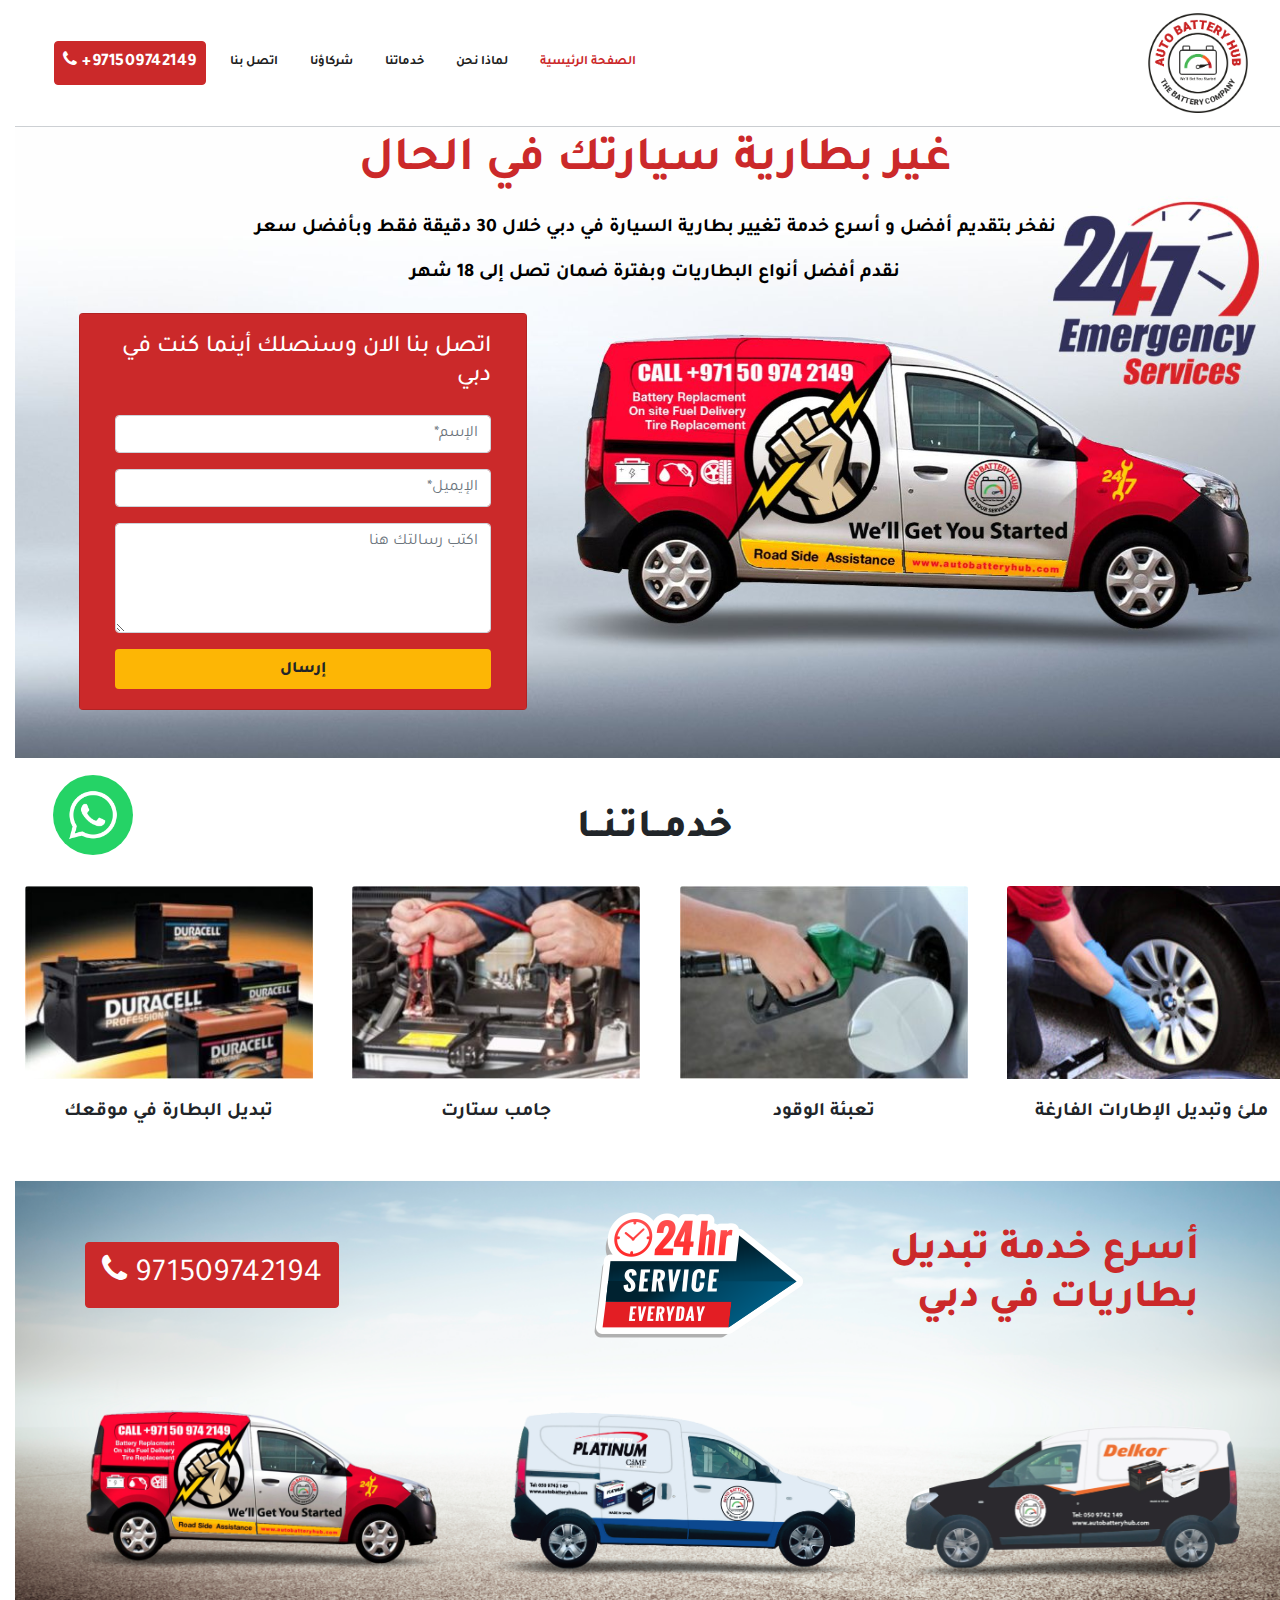
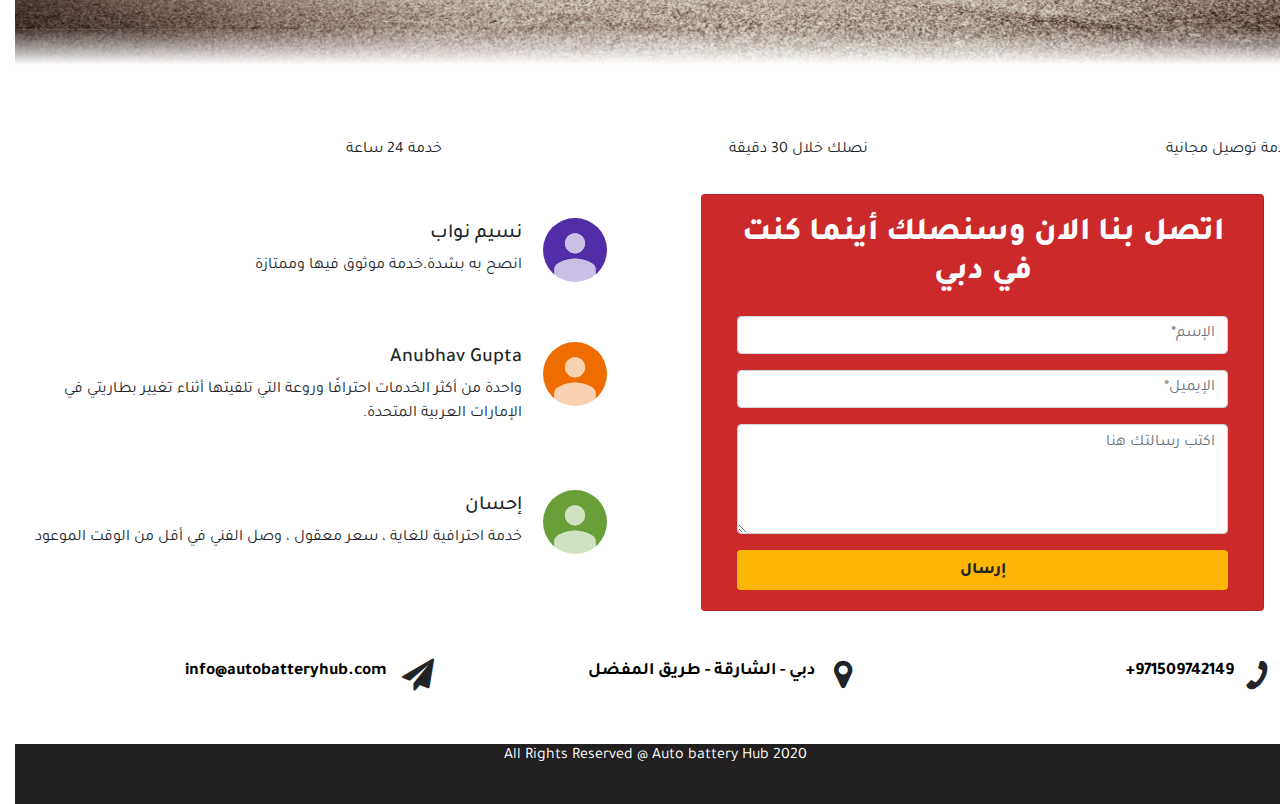
<file: index.html>
<!DOCTYPE html>
<html lang="en">
<head>
    <meta charset="UTF-8">
    <meta name="viewport" content="width=device-width, initial-scale=1">
    <title>Auto Battery Hub</title>
    <link rel="stylesheet" href="css/bootstrap.min.css">
    <link rel="preconnect" href="https://fonts.gstatic.com">
<link rel="preconnect" href="https://fonts.gstatic.com">
<link href="https://fonts.googleapis.com/css2?family=Tajawal&display=swap" rel="stylesheet">
<link href="https://maxcdn.bootstrapcdn.com/font-awesome/4.7.0/css/font-awesome.min.css" rel="stylesheet">
<link href="https://unpkg.com/aos@2.3.1/dist/aos.css" rel="stylesheet">
<link rel="stylesheet" href="css/style.css">
<link rel="shortcut icon" href="imgs/favicon.ico" type="image/x-icon">

</head>
<body dir="rtl">

    <!-- NAVBAR -->
    <div class="nav-sec sticky-top" id="topNav">
        <div class="container-fluid">
    <nav class="navbar navbar-expand-lg navbar-light">
        <a class="navbar-brand" href="#"><img class="img-fluid" width="100px" src="imgs/logo-outline-transparent-.png" alt=""></a>
        <button class="navbar-toggler" type="button" data-toggle="collapse" data-target="#navbarNav" aria-controls="navbarNav" aria-expanded="false" aria-label="Toggle navigation">
          <span class="navbar-toggler-icon"></span>
        </button>
        <div class="collapse navbar-collapse" id="navbarNav">
          <ul class="navbar-nav mr-auto">
            <li class="nav-item">
              <a class="nav-link home" href="#">
                 الصفحة الرئيسية</a>
            </li>
            <li class="nav-item">
              <a class="nav-link" href="">لماذا نحن</a>
            </li>
            <li class="nav-item">
              <a class="nav-link" href="#gallery">خدماتنا</a>
            </li>
            <li class="nav-item">
              <a class="nav-link" href="">شركاؤنا</a>
            </li>
            
            <li class="nav-item">
                <a class="nav-link" href="#footer">اتصل بنا</a>
              </li>            
            <li class="nav-item">
             
                    <a class="nav-link tel btn cta-btn"   href="tel:
                +971 50 9742149"> 
						  971509742149+ <i class="fa fa-phone" aria-hidden="true"></i> </a>
              
            
          </ul>
        
        </div>
      </nav>
      </div>
      </div>
    

      <!-- hero -->
      <section class="hero py-2 pb-5">
        <div class="row no-gutters">
          <div class="col-lg-12 text-center">
            <div class="hero-content">
          <h2>
            غير بطارية سيارتك في الحال 
          </h2>
          <p class="mt-4">نفخر بتقديم أفضل و أسرع خدمة تغيير بطارية السيارة في دبي خلال 30 دقيقة فقط وبأفضل سعر</p>
          <p>نقدم أفضل أنواع البطاريات وبفترة ضمان تصل إلى 18 شهر</p>
        </div>    
      </div> 
       </div>
       <div class="hero-form mr-auto">
         <div class=" margin">
           <div class="card card1 mt-2 mx-auto">
             <div class="card-body card-body1 bg-light">
               <div class="container">
                 <h2>اتصل بنا الان وسنصلك أينما كنت في دبي </h2>
                 <form id="contact-form" role="form">
                   <div class="controls">
                     <div class="row">
                       <div class="col-md-12">
                         <div class="form-group"> 
                           <input id="form_name" type="text" name="name" class="form-control"
                             placeholder="الإسم*" required="required"
                             data-error="Firstname is required."> </div>
                       </div>

                     </div>
                     <div class="row">
                       <div class="col-md-12">
                         <div class="form-group"><input id="form_email" type="email" name="email" class="form-control"
                             placeholder="الإيميل*" required="required"
                             data-error="Valid email is required."> </div>
                       </div>

                     </div>
                     <div class="row">
                       <div class="col-md-12">
                         <div class="form-group"> <textarea id="form_message" name="message" class="form-control"
                             placeholder="اكتب رسالتك هنا" rows="4" required="required"
                             data-error="Please, leave us a message."></textarea> </div>
                       </div>
                       <div class="col-md-12">
                         
                        <input type="submit" class="btn btn-send pt-2 btn-block "
                           value="إرسال">  </div>
                     </div>
                   </div>
                 </form>
               </div>
             </div>
           </div>
         </div>
       </div>
      </section>

  
<!-- services -->
<section class="services pt-5 pb-2">
  <h2 class="text-center">خدمــاتـنــا</h2>
  <div class="row py-4">
    <div class="col-3">
      <div class="card" style="width: 18rem;">
        <img src="imgs/13-300x102-1.jpg" class="card-img-top" alt="">
        <div class="card-body">
          <p class="card-text text-center">ملئ وتبديل الإطارات الفارغة</p>
        </div>
      </div>
    </div>
    <div class="col-3">
      <div class="card" style="width: 18rem;">
        <img src="imgs/Fuel-Refill-Service-300x201.jpg" class="card-img-top" alt="">
        <div class="card-body">
          <p class="card-text  text-center">تعبئة الوقود</p>
        </div>
      </div>
    </div>
    <div class="col-3">
      <div class="card" style="width: 18rem;">
        <img src="imgs/Jump-Start-Service-300x201.jpg" class="card-img-top" alt="">
        <div class="card-body">
          <p class="card-text  text-center">جامب ستارت</p>
        </div>
      </div>
    </div>
    <div class="col-3">
      <div class="card" style="width: 18rem;">
        <img src="imgs/duracell-1-300x201.jpg" class="card-img-top" alt="">
        <div class="card-body">
          <p class="card-text  text-center">تبديل البطارة في موقعك</p>
        </div>
      </div>
    </div>
  </div>
</section>

<!-- cta -->
<section class="cta-section">
  <div class="row no-gutters">
    <div class="col-4">
      <h1>
        أسرع خدمة تبديل بطاريات في دبي 
      </h1>
    </div>
    <div class="col-4">
<img src="imgs/24h.png" alt="">
    </div>
  
  <div class="col-4 d-flex align-items-center justify-content-center">

    <a class="tel btn cta-btn" href="tel:+971 50974 2194">971509742194 <i class="fa fa-phone" aria-hidden="true"></i></a>
 
        </div>
      </div>

</section>

<!--whyus -->
<section class="why-us">
  <div class="row no-gutters">
    <div class="col-4">
<p>خدمة توصيل مجانية </p>
    </div>
    <div class="col-4">
<p>نصلك خلال 30 دقيقة</p>
    </div>
    <div class="col-4">
<p>خدمة 24 ساعة </p>
    </div>
  </div>
</section>







<!-- contact us -->
<section class="contact pb-5 pt-3">
  <div class="row">
    <div class="col-6">
      <div class="card card1 m-auto">
        <div class="card-body card-body1 bg-light">
          <div class="container">
            <h2 class="text-center">اتصل بنا الان وسنصلك أينما كنت في دبي </h2>
            <form id="contact-form" role="form">
              <div class="controls">
                <div class="row">
                  <div class="col-md-12">
                    <div class="form-group">
                      <input id="form_name" type="text" name="name" class="form-control" placeholder="الإسم*"
                        required="required" data-error="Firstname is required."> </div>
                  </div>

                </div>
                <div class="row">
                  <div class="col-md-12">
                    <div class="form-group"><input id="form_email" type="email" name="email" class="form-control"
                        placeholder="الإيميل*" required="required" data-error="Valid email is required."> </div>
                  </div>

                </div>
                <div class="row">
                  <div class="col-md-12">
                    <div class="form-group"> <textarea id="form_message" name="message" class="form-control"
                        placeholder="اكتب رسالتك هنا" rows="4" required="required"
                        data-error="Please, leave us a message."></textarea> </div>
                  </div>
                  <div class="col-md-12">

                    <input type="submit" class="btn btn-send pt-2 btn-block " value="إرسال"> </div>
                </div>
              </div>
            </form>
          </div>
        </div>
      </div>

    </div>

    <div class="col-6 pr-5 pt-4">
      <div class="row no-gutters">
        <div class="col-12">
          <div class="row">
            <div class="col-1">
              <img src="imgs/photo (1).jpg" class="rounded-circle" alt="">
            </div>
            <div class="col-11 pr-5 pt-1">
                   <h5>نسيم نواب</h5>
          <p>
            انصح به بشدة.خدمة موثوق فيها وممتازة
          </p>
            </div>
        
          </div>
         
        </div>
        <div class="col-12 mt-5">
          <div class="row">
            <div class="col-1">
              <img src="imgs/photo (2).jpg" class="rounded-circle" alt="">
            </div>
            <div class="col-11 pr-5 pt-1">
                   <h5>Anubhav Gupta</h5>
          <p>
            واحدة من أكثر الخدمات احترافًا وروعة التي تلقيتها أثناء تغيير بطاريتي في الإمارات العربية المتحدة.
          </p>
            </div>
        
          </div>
         
        </div>
        <div class="col-12 mt-5">
          <div class="row">
            <div class="col-1">
              <img src="imgs/photo (6).jpg" class="rounded-circle" alt="">
            </div>
            <div class="col-11 pr-5 pt-1">
                   <h5>إحسان</h5>
          <p>
            خدمة احترافية للغاية ، سعر معقول ، وصل الفني في أقل من الوقت الموعود
          </p>
            </div>
        
          </div>
         
        </div>
      </div>
    </div>


  </div>
  <div class="row mt-5 no-gutters pr-4">
    <div class="col-4">
      <div class="contact-1 row">
        <div class="col-1">
          <i class="fa fa-phone" aria-hidden="true" style="    transform: rotate(
            255deg
            );"></i>
        </div>
        <div class="col-11">
          <a href="tel:+971 50974 2194">	  971509742149+ </a>
        </div>
      </div>
    </div>
    <div class="col-4">
      <div class="contact-2 row">
        <div class="col-1">
          <i class="fa fa-map-marker" aria-hidden="true"></i>
        </div>
        <div class="col-11">
          <a href="https://g.page/batteryhubinc?share" target="_blank">
          دبي - الشارقة - طريق المفضل
          </a>
        </div>
      </div>
    </div>

    <div class="col-4">


      <div class="contact-1 row">
        <div class="col-1">
          <i class="fa fa-paper-plane" aria-hidden="true"></i>
        </div>
        <div class="col-11 pr-4">
          <a href="mailto:info@autobatteryhub.com">info@autobatteryhub.com</a>
        </div>
      </div>
    </div>
  </div>
  </div>
</section>







      <section class="copyright">
        <div class="row no-gutters">
            <p style="">All Rights Reserved @ Auto battery Hub 2020</p>
        </div>
      </section>

      <div class="sticky-phone text-center py-3" >
        <div>
            <p style="margin-bottom:0rem;">
              <a href="+971509742149" type="tel">
                +971509742149
                 <i class="fa fa-phone" aria-hidden="true"></i></a>
                </p>
        </div>
      </div>

      <div class="sticky-whatsapp">
        <div class="phonering-alo-phone phonering-alo-green phonering-alo-show" id="phonering-alo-phoneIcon">
          <a href="tel:+971 50974 2194" class="pps-btn-img" title="Liên hệ">
           <div class="phonering-alo-ph-img-circle"></div>
           </a>
          </div>
      </div>



    <script src="js/jquery-3.5.1.slim.min.js"></script>
    <script src="js/popper.min.js"></script>
    <script src="js/bootstrap.min.js"></script>
    <script src="https://unpkg.com/aos@2.3.1/dist/aos.js"></script>
    <script src="js/script.js"></script>
</body>
</html>
</file>
<file: css/style.css>
*{
    margin: 0;
    padding: 0;
    font-size: 16px;
    font-family: 'Tajawal', sans-serif;
    text-align: right;

}
body#thankyou *{
    text-align: center;
}

html {
    scroll-behavior: smooth;
}
body{
    font-family: 'Tajawal', sans-serif;

}
/* -----------------------------navbar----------------------- */
.nav-sec{
    background-color: #fff;
}
.nav-item {
    padding: 1rem 0.5rem;
    display: flex;
    align-items: center;
}
.nav-link{

font-weight: 600;
font-style: normal;
color:rgba(33, 33, 33, 1) !important;
font-size:0.8rem;
letter-spacing:0.5px;
}
.home {
    color:#cb292a  !important;
}
.tel {
    color:#fff!important;
     font-size:1.1rem;
}
.cta-btn{
    background-color:#cb292a;
    border: 1px solid #cb292a;
    color: #fff;
}



/* ----------------hero section ------------------------ */
.hero {
    background-image:url(../imgs/Auto-Battery-10.jpg);
    background-position: center;
    background-size: cover;
  

}
.hero-content h2 {
    font-size: 3rem;
    font-weight: 700;
    text-align: center;
    color:#cb292a;
}
.hero-content p {
    font-size: 1.2rem;
    font-weight: 700;
    text-align: center;
    color:#000;
}
.hero-form {
    width: 40%;
}
.margin {
    margin-left: 4rem;
}
.card1 , .card-body1 {
 background-color: #cb292a!important;
}
.card h2 {
    color: #fff;
    font-size: 1.5rem;
    padding-bottom: 1rem;  
}.btn-send {
    font-weight: 800;
    text-transform: uppercase;
    letter-spacing: 0.1em;
    width: 80%;
 
    background-color:#fdb605;
}

.help-block.with-errors {
    color: #ff5050;
    margin-bottom: 5px
}


/*------------------------ services----------------------- */
.services h2 {
    font-weight: 800;
    font-size: 2.5rem;
    letter-spacing: 1px;
}
.services .card-text {
    font-weight: 600;
    font-size: 1.2rem;
}
.services .card {
    border: 0;
}




/* ---------------------cta-section------------------- */
.cta-section {
    background-image: url(../imgs/battery-replacement-uae.png);
    background-position: center;
    background-repeat: no-repeat;
    background-size: cover;
    padding: 2rem 6rem 25rem 0rem;
    
}
.cta-section h1 {
    font-weight: 800;
    color: #cb292a;
    padding-top: 1rem;
}
.cta-section .cta-btn {
    padding:  0.5rem 1rem;
}
.cta-section .cta-btn {
  font-size: 2rem;
  text-decoration: none;
}

/* ----------------contact section ------------------------ */
.contact h2 {
    font-size: 2rem;
    font-weight: 800;
    letter-spacing: 0.1rem;
}
.contact i {
    font-size: 2rem;
}
.contact a {
    color: #000;
    font-size: 1.1rem;
    font-weight: 600;
    text-decoration: none;
}
.contact .card {
    width: 90%;
}

/* ----------------sticky phone mobile ------------------------ */
.sticky-phone {
    background-color: #cb292a;
    color: #fff;
    display: none;
    z-index: 9999999999;
}
.sticky-phone p {
    text-align: center !important;
}
/*---------------------copyrights--------------------------- */
.copyright{
    background-color:#221f20;
}
.copyright p {
    text-align: center; 
    width: 100%; color:
     white;
      padding-bottom: 20px;
}

/* ------------------responsivness--------------------- */
@media (min-width:1399.9px){
    
}
@media (min-width:1200px){

}
@media (max-width:991.98px){
    .hero-form{
        width: 80%;
        margin: auto;
    }
    .margin{
        margin-left: 0px;
    }
   
}
@media (max-width:980px) and (min-width:767.98px){
   
}
@media (max-width:767.98px){
    .hero-content h2 {
        font-size: 1.5rem;
    }
    .hero-content p {
        font-size: 1rem;
    }
    .sticky-phone {
        display:block;
        position: sticky;
        bottom: 0;
    }
}
@media (max-width:575.98px){
   
}
@media (max-width:500px){
  
}







/* sticky whatsapp */
.phonering-alo-ph-img-circle {
    width:80px;
    height:80px;
    bottom:5%;
    left:3%;
    position:fixed;
    background:rgba(30,30,30,0.1) url(../imgs/whatsapp.png) no-repeat center center;
    border-radius:100% !important;
    border:2px solid transparent;
    -webkit-animation:phonering-alo-circle-img-anim 1s infinite ease-in-out;
    animation:phonering-alo-circle-img-anim 1s infinite ease-in-out;
    -webkit-transform-origin:50% 50%;
    -ms-transform-origin:50% 50%;
    transform-origin:50% 50%;
    background-size: cover;
}



.phonering-alo-phone.phonering-alo-green .phonering-alo-ph-img-circle {
    background-color:#25D366;
    background-color:#25D366
}

@-webkit-keyframes phonering-alo-circle-img-anim {
    0% {
        -webkit-transform:rotate(0) scale(1) skew(1deg)
    }

    10% {
        -webkit-transform:rotate(-25deg) scale(1) skew(1deg)
    }

    20% {
        -webkit-transform:rotate(25deg) scale(1) skew(1deg)
    }

    30% {
        -webkit-transform:rotate(-25deg) scale(1) skew(1deg)
    }

    40% {
        -webkit-transform:rotate(25deg) scale(1) skew(1deg)
    }

    50% {
        -webkit-transform:rotate(0) scale(1) skew(1deg)
    }

    100% {
        -webkit-transform:rotate(0) scale(1) skew(1deg)
    }
}

@-webkit-keyframes phonering-alo-circle-img-anim {
    0% {
        -webkit-transform:rotate(0) scale(1) skew(1deg);
                transform:rotate(0) scale(1) skew(1deg)
    }

    10% {
        -webkit-transform:rotate(-25deg) scale(1) skew(1deg);
                transform:rotate(-25deg) scale(1) skew(1deg)
    }

    20% {
        -webkit-transform:rotate(25deg) scale(1) skew(1deg);
                transform:rotate(25deg) scale(1) skew(1deg)
    }

    30% {
        -webkit-transform:rotate(-25deg) scale(1) skew(1deg);
                transform:rotate(-25deg) scale(1) skew(1deg)
    }

    40% {
        -webkit-transform:rotate(25deg) scale(1) skew(1deg);
                transform:rotate(25deg) scale(1) skew(1deg)
    }

    50% {
        -webkit-transform:rotate(0) scale(1) skew(1deg);
                transform:rotate(0) scale(1) skew(1deg)
    }

    100% {
        -webkit-transform:rotate(0) scale(1) skew(1deg);
                transform:rotate(0) scale(1) skew(1deg)
    }
}

@keyframes phonering-alo-circle-img-anim {
    0% {
        -webkit-transform:rotate(0) scale(1) skew(1deg);
                transform:rotate(0) scale(1) skew(1deg)
    }

    10% {
        -webkit-transform:rotate(-25deg) scale(1) skew(1deg);
                transform:rotate(-25deg) scale(1) skew(1deg)
    }

    20% {
        -webkit-transform:rotate(25deg) scale(1) skew(1deg);
                transform:rotate(25deg) scale(1) skew(1deg)
    }

    30% {
        -webkit-transform:rotate(-25deg) scale(1) skew(1deg);
                transform:rotate(-25deg) scale(1) skew(1deg)
    }

    40% {
        -webkit-transform:rotate(25deg) scale(1) skew(1deg);
                transform:rotate(25deg) scale(1) skew(1deg)
    }

    50% {
        -webkit-transform:rotate(0) scale(1) skew(1deg);
                transform:rotate(0) scale(1) skew(1deg)
    }

    100% {
        -webkit-transform:rotate(0) scale(1) skew(1deg);
                transform:rotate(0) scale(1) skew(1deg)
    }
}
</file>
